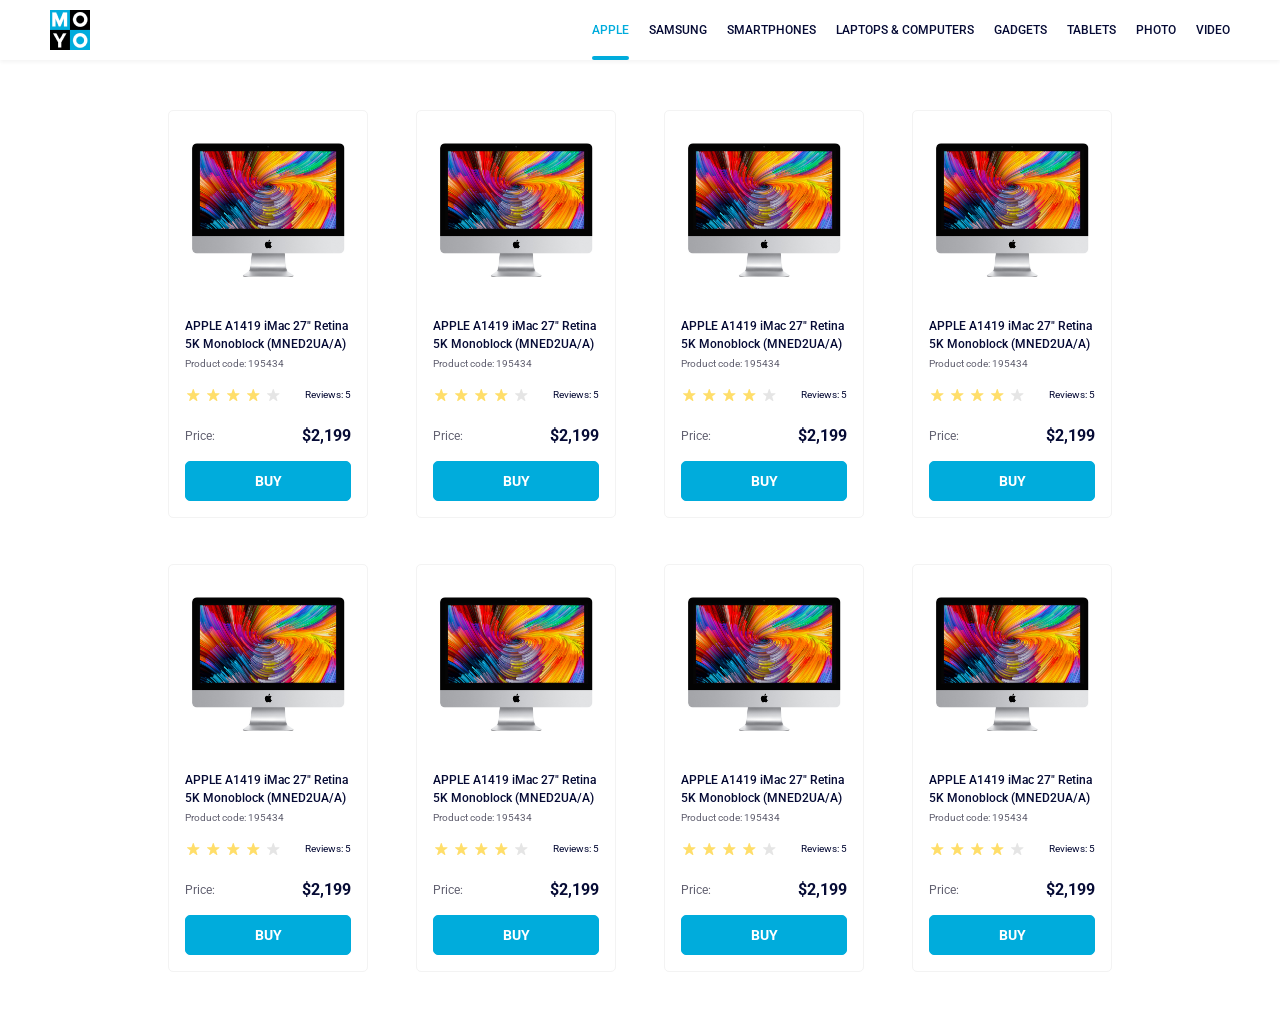
<file: index.html>
<!doctype html><html lang="en"><head><meta charset="utf-8"><meta name="viewport" content="width=device-width, initial-scale=1.0"><title>Catalog</title><link rel="preconnect" href="https://fonts.gstatic.com"><link href="https://fonts.googleapis.com/css2?family=Roboto:wght@400;500;700&display=swap" rel="stylesheet"><link rel="stylesheet" href="index.9e6c99ca.css"></head><body> <header class="header"> <a class="header__link header__link--logo" href="#logo"> <img class="header__logo-img" src="logo.eddae0ff.png" alt="logo moyo"> </a> <nav class="header__nav"> <ul class="header__nav-list"> <li class="header__nav-item"> <a class="header__link header__link--nav is-active" href="#apple"> Apple </a> </li> <li class="header__nav-item"> <a class="header__link header__link--nav" href="#samsung"> Samsung </a> </li> <li class="header__nav-item"> <a class="header__link header__link--nav" href="#smartphones"> Smartphones </a> </li> <li class="header__nav-item"> <a class="header__link header__link--nav" href="#laptops-and-computers" data-qa="nav-hover"> Laptops & Computers </a> </li> <li class="header__nav-item"> <a class="header__link header__link--nav" href="#gadgets"> Gadgets </a> </li> <li class="header__nav-item"> <a class="header__link header__link--nav" href="#tablets"> Tablets </a> </li> <li class="header__nav-item"> <a class="header__link header__link--nav" href="#photo"> Photo </a> </li> <li class="header__nav-item"> <a class="header__link header__link--nav" href="#video"> Video </a> </li> </ul> </nav> </header> <main class="catalog"> <div data-qa="card" class="card"> <img class="card__img" src="imac.202c52ff.jpeg" alt="Apple A1419 iMac"> <div class="card__content"> <p class="card__title"> APPLE A1419 iMac 27" Retina <br> 5K Monoblock (MNED2UA/A) </p> <p class="card__text card__text--product-code"> Product code: 195434 </p> <div class="card__review"> <div class="stars stars--4"> <div class="stars__star"></div> <div class="stars__star"></div> <div class="stars__star"></div> <div class="stars__star"></div> <div class="stars__star"></div> </div> <p class="card__text card__text--review-text">Reviews: 5</p> </div> <div class="card__price"> <p class="card__text card__text--price-label">Price:</p> <p class="card__text card__text--price-value">$2,199</p> </div> <a data-qa="card-hover" href="#" class="card__button"> Buy </a> </div> </div> <div class="card"> <img class="card__img" src="imac.202c52ff.jpeg" alt="Apple A1419 iMac"> <div class="card__content"> <p class="card__title"> APPLE A1419 iMac 27" Retina <br> 5K Monoblock (MNED2UA/A) </p> <p class="card__text card__text--product-code"> Product code: 195434 </p> <div class="card__review"> <div class="stars stars--4"> <div class="stars__star"></div> <div class="stars__star"></div> <div class="stars__star"></div> <div class="stars__star"></div> <div class="stars__star"></div> </div> <p class="card__text card__text--review-text">Reviews: 5</p> </div> <div class="card__price"> <p class="card__text card__text--price-label">Price:</p> <p class="card__text card__text--price-value">$2,199</p> </div> <a href="#" class="card__button"> Buy </a> </div> </div> <div class="card"> <img class="card__img" src="imac.202c52ff.jpeg" alt="Apple A1419 iMac"> <div class="card__content"> <p class="card__title"> APPLE A1419 iMac 27" Retina <br> 5K Monoblock (MNED2UA/A) </p> <p class="card__text card__text--product-code"> Product code: 195434 </p> <div class="card__review"> <div class="stars stars--4"> <div class="stars__star"></div> <div class="stars__star"></div> <div class="stars__star"></div> <div class="stars__star"></div> <div class="stars__star"></div> </div> <p class="card__text card__text--review-text">Reviews: 5</p> </div> <div class="card__price"> <p class="card__text card__text--price-label">Price:</p> <p class="card__text card__text--price-value">$2,199</p> </div> <a href="#" class="card__button"> Buy </a> </div> </div> <div class="card"> <img class="card__img" src="imac.202c52ff.jpeg" alt="Apple A1419 iMac"> <div class="card__content"> <p class="card__title"> APPLE A1419 iMac 27" Retina <br> 5K Monoblock (MNED2UA/A) </p> <p class="card__text card__text--product-code"> Product code: 195434 </p> <div class="card__review"> <div class="stars stars--4"> <div class="stars__star"></div> <div class="stars__star"></div> <div class="stars__star"></div> <div class="stars__star"></div> <div class="stars__star"></div> </div> <p class="card__text card__text--review-text">Reviews: 5</p> </div> <div class="card__price"> <p class="card__text card__text--price-label">Price:</p> <p class="card__text card__text--price-value">$2,199</p> </div> <a href="#" class="card__button"> Buy </a> </div> </div> <div class="card"> <img class="card__img" src="imac.202c52ff.jpeg" alt="Apple A1419 iMac"> <div class="card__content"> <p class="card__title"> APPLE A1419 iMac 27" Retina <br> 5K Monoblock (MNED2UA/A) </p> <p class="card__text card__text--product-code"> Product code: 195434 </p> <div class="card__review"> <div class="stars stars--4"> <div class="stars__star"></div> <div class="stars__star"></div> <div class="stars__star"></div> <div class="stars__star"></div> <div class="stars__star"></div> </div> <p class="card__text card__text--review-text">Reviews: 5</p> </div> <div class="card__price"> <p class="card__text card__text--price-label">Price:</p> <p class="card__text card__text--price-value">$2,199</p> </div> <a href="#" class="card__button"> Buy </a> </div> </div> <div class="card"> <img class="card__img" src="imac.202c52ff.jpeg" alt="Apple A1419 iMac"> <div class="card__content"> <p class="card__title"> APPLE A1419 iMac 27" Retina <br> 5K Monoblock (MNED2UA/A) </p> <p class="card__text card__text--product-code"> Product code: 195434 </p> <div class="card__review"> <div class="stars stars--4"> <div class="stars__star"></div> <div class="stars__star"></div> <div class="stars__star"></div> <div class="stars__star"></div> <div class="stars__star"></div> </div> <p class="card__text card__text--review-text">Reviews: 5</p> </div> <div class="card__price"> <p class="card__text card__text--price-label">Price:</p> <p class="card__text card__text--price-value">$2,199</p> </div> <a href="#" class="card__button"> Buy </a> </div> </div> <div class="card"> <img class="card__img" src="imac.202c52ff.jpeg" alt="Apple A1419 iMac"> <div class="card__content"> <p class="card__title"> APPLE A1419 iMac 27" Retina <br> 5K Monoblock (MNED2UA/A) </p> <p class="card__text card__text--product-code"> Product code: 195434 </p> <div class="card__review"> <div class="stars stars--4"> <div class="stars__star"></div> <div class="stars__star"></div> <div class="stars__star"></div> <div class="stars__star"></div> <div class="stars__star"></div> </div> <p class="card__text card__text--review-text">Reviews: 5</p> </div> <div class="card__price"> <p class="card__text card__text--price-label">Price:</p> <p class="card__text card__text--price-value">$2,199</p> </div> <a href="#" class="card__button"> Buy </a> </div> </div> <div class="card"> <img class="card__img" src="imac.202c52ff.jpeg" alt="Apple A1419 iMac"> <div class="card__content"> <p class="card__title"> APPLE A1419 iMac 27" Retina <br> 5K Monoblock (MNED2UA/A) </p> <p class="card__text card__text--product-code"> Product code: 195434 </p> <div class="card__review"> <div class="stars stars--4"> <div class="stars__star"></div> <div class="stars__star"></div> <div class="stars__star"></div> <div class="stars__star"></div> <div class="stars__star"></div> </div> <p class="card__text card__text--review-text">Reviews: 5</p> </div> <div class="card__price"> <p class="card__text card__text--price-label">Price:</p> <p class="card__text card__text--price-value">$2,199</p> </div> <a href="#" class="card__button"> Buy </a> </div> </div> </main> </body></html>
</file>
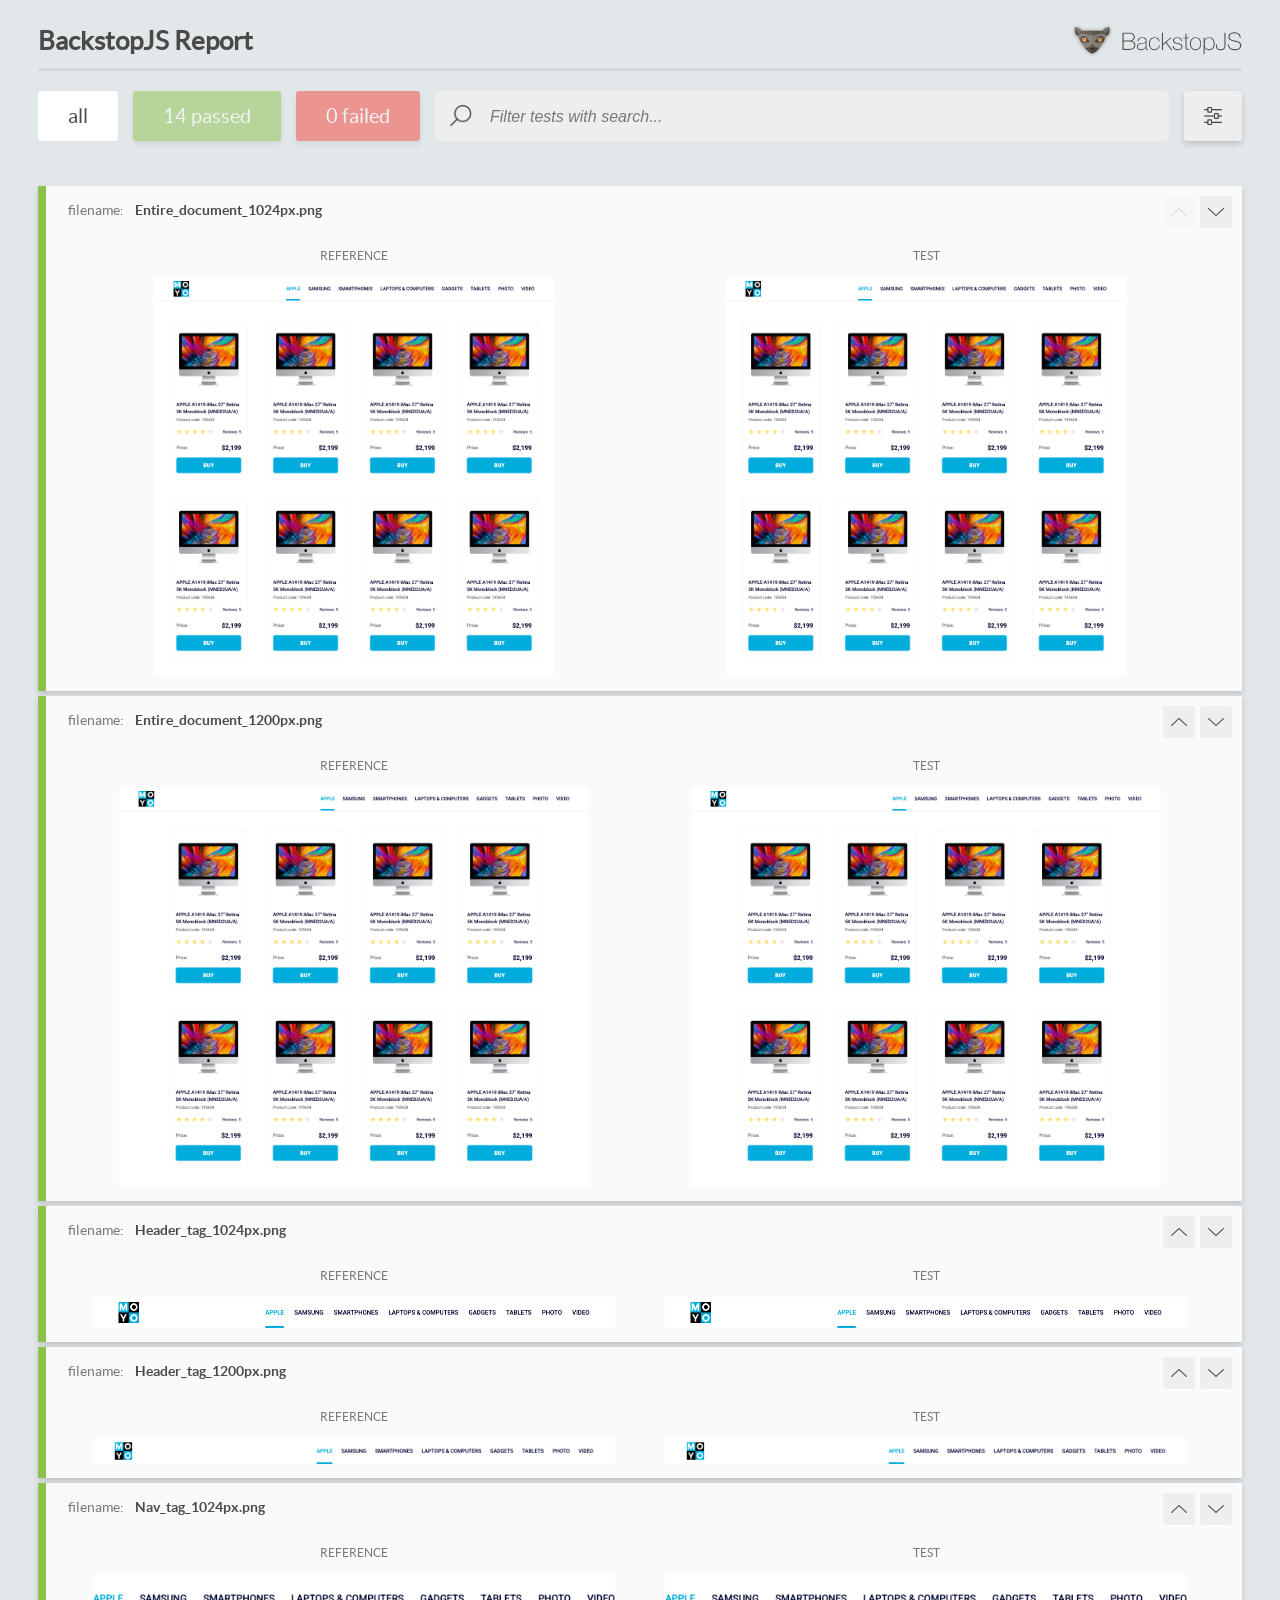
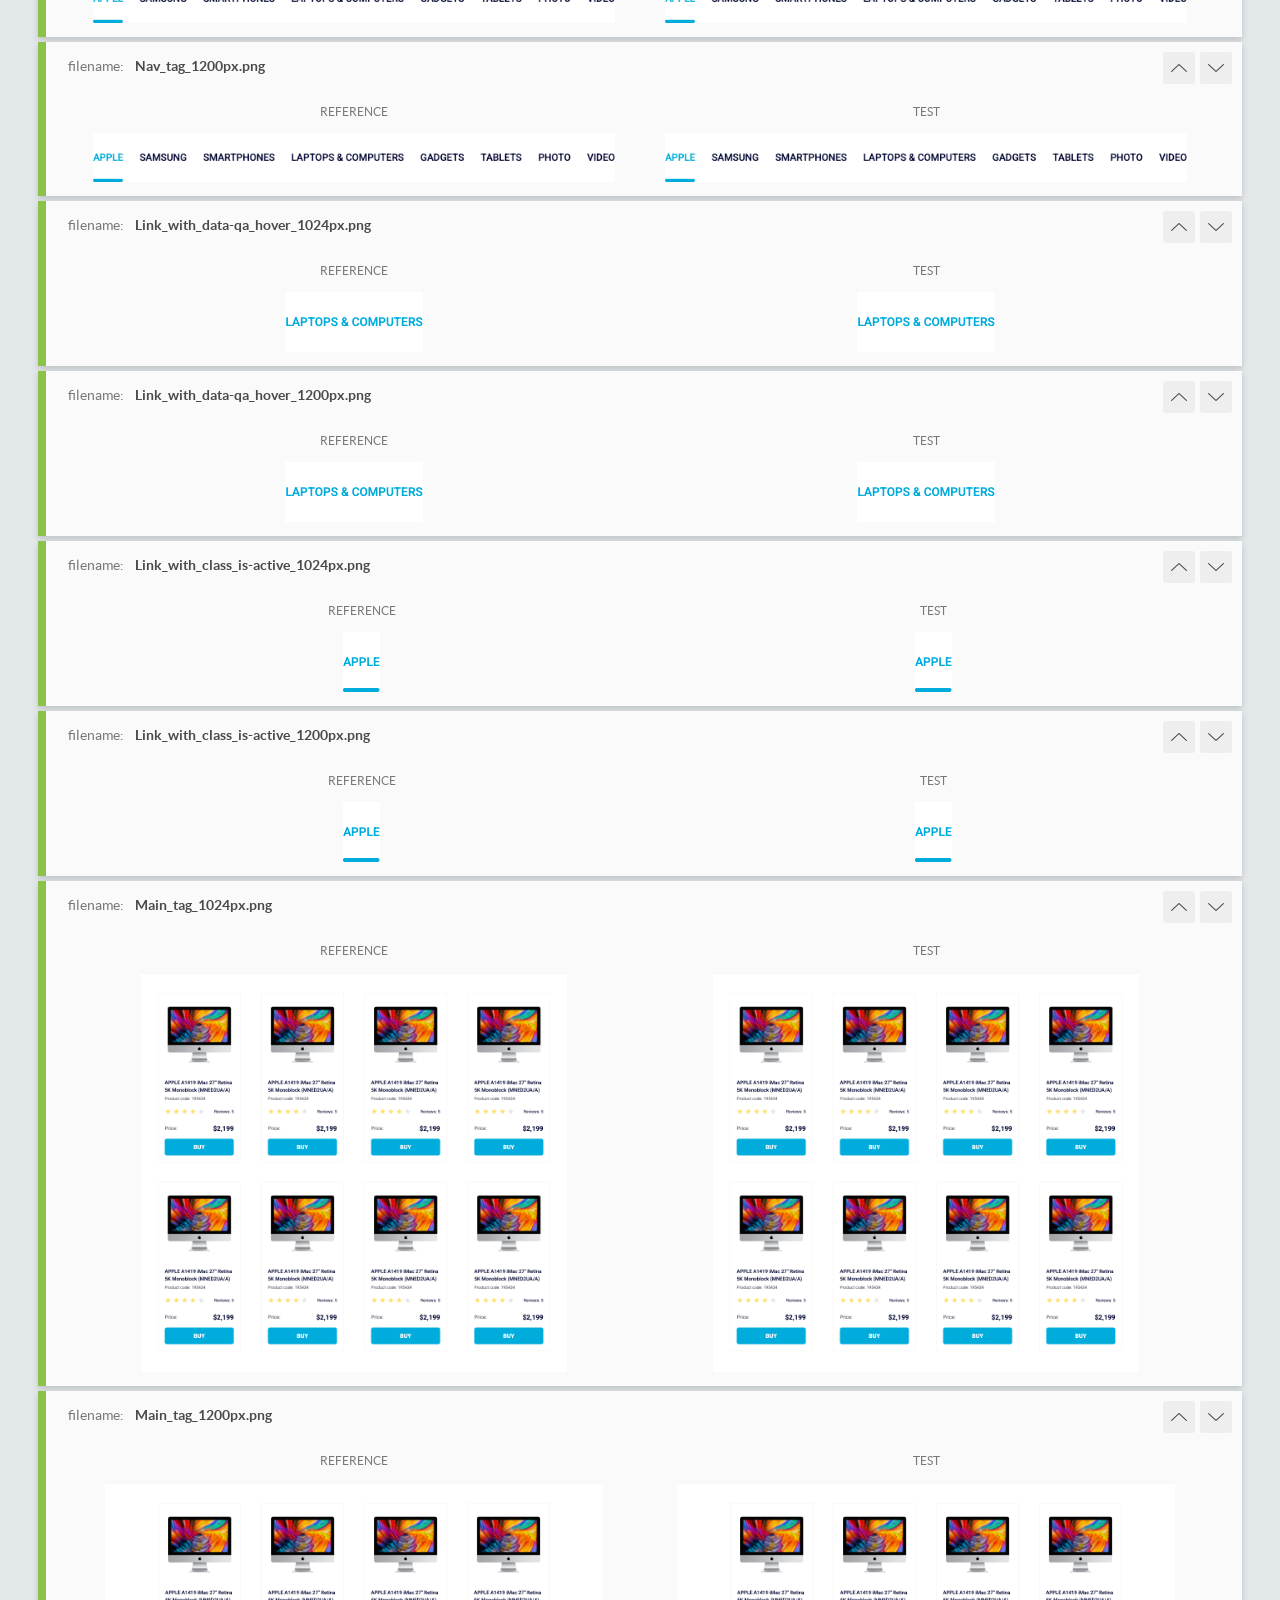
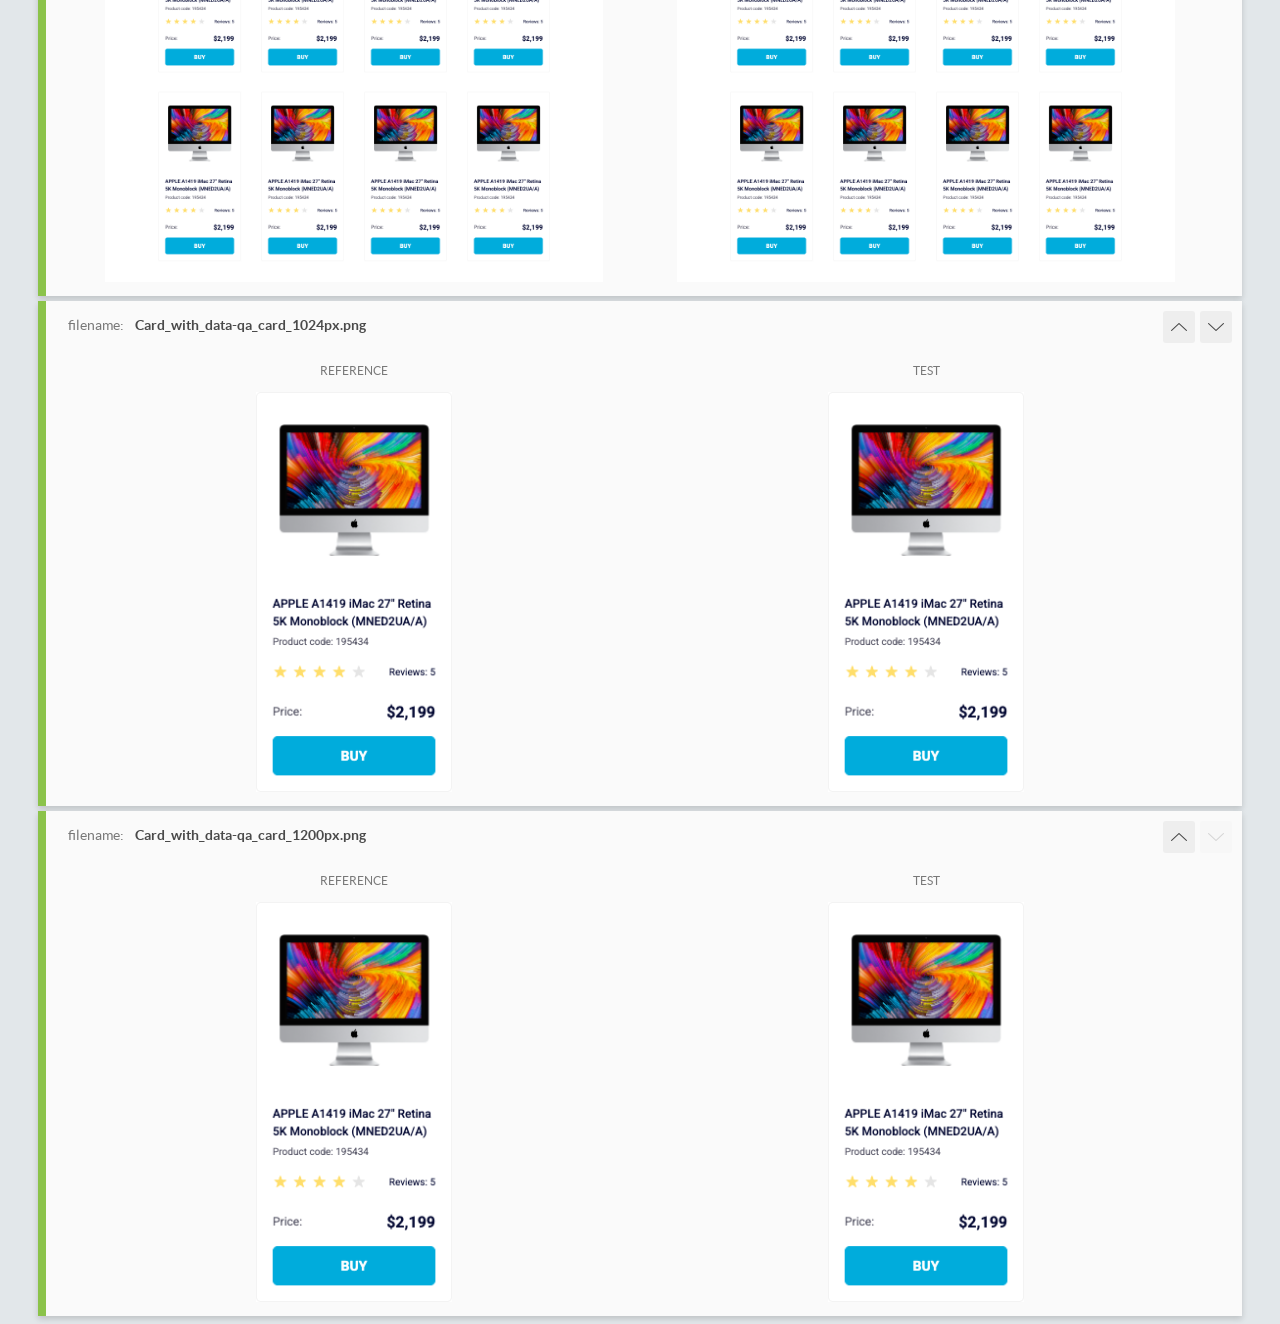
<file: report/html_report/index.html>
<!DOCTYPE html>
<html>
  <head>
    <meta charset="utf-8">
    <!-- Disable Cache -->
    <meta http-equiv="Cache-Control" content="no-cache, no-store, must-revalidate">
    <meta http-equiv="Pragma" content="no-cache">
    <meta http-equiv="Expires" content="0">

    <title>BackstopJS Report</title>

    <style>
      @font-face {
          font-family: 'latoregular';
          src: url('./assets/fonts/lato-regular-webfont.woff2') format('woff2'),
              url('./assets/fonts/lato-regular-webfont.woff') format('woff');
          font-weight: 400;
          font-style: normal;
      }
      @font-face {
          font-family: 'latobold';
          src: url('./assets/fonts/lato-bold-webfont.woff2') format('woff2'),
              url('./assets/fonts/lato-bold-webfont.woff') format('woff');
          font-weight: 700;
          font-style: normal;
      }

      .ReactModal__Body--open {
          overflow: hidden;
      }
      .ReactModal__Body--open .header {
        display: none;
      }

    </style>
  </head>
  <body style="background-color: #E2E7EA">
    <div id="root">

    </div>
    <script>
      function report (report) { // eslint-disable-line no-unused-vars
        window.tests = report;
      }
    </script>
    <script src="config.js"></script>
    <script src="index_bundle.js"></script>
  </body>
</html>
</file>
<file: index.9e6c99ca.css>
html{font-family:Roboto,sans-serif;font-style:normal}body{margin:0}.header{justify-content:space-between;align-items:center;padding:0 50px;display:flex;box-shadow:0 2px 4px #0000000d}.header__link{text-decoration:none}.header__link--logo{display:flex}.header__logo-img{width:40px;height:40px}.header__nav-list{align-items:center;margin:0;padding:0;list-style:none;display:flex}.header__nav-list .header__nav-item:not(:last-child){margin-right:20px}.header__link--nav{color:#060b35;text-transform:uppercase;align-items:center;height:60px;font-size:12px;font-weight:500;transition:color .3s;display:flex}.header__link--nav:hover{color:#00acdc}.is-active{color:#00acdc;position:relative}.is-active:after{content:"";background-color:#00acdc;border-radius:8px;width:100%;height:4px;position:absolute;bottom:0;left:0}.catalog{grid-template-rows:repeat(auto-fit,1fr);grid-template-columns:200px;place-content:center;gap:46px 48px;padding:50px 40px;display:grid}@media (width>=488px){.catalog{grid-template-columns:repeat(2,200px)}}@media (width>=768px){.catalog{grid-template-columns:repeat(3,200px)}}@media (width>=1024px){.catalog{grid-template-columns:repeat(4,200px)}}.card{box-sizing:border-box;border:1px solid #f3f3f3;border-radius:5px;width:200px;padding:32px 16px 16px;transition:transform .3s}.card:hover{transform:scale(1.2)}.card__title{color:#060b35;letter-spacing:0;margin:0;padding:0;font-size:12px;font-weight:500;line-height:18px;transition:color .3s}.card__img{width:160px;height:134px;margin:0 3px 40px;display:block}.card__content{box-sizing:border-box}.card__text{color:#060b35;margin:0;padding:0}.card__text--product-code{letter-spacing:0;color:#616070;margin-top:4px;font-size:10px;font-weight:400;line-height:14px}.card__text--review-text{letter-spacing:0;font-size:10px;font-weight:400;line-height:14px}.card__text--price-label{letter-spacing:0;color:#616070;font-size:12px;font-weight:400;line-height:18px}.card__text--price-value{letter-spacing:0;font-size:16px;font-weight:700;line-height:18px}.card__review{flex-wrap:nowrap;justify-content:space-between;align-items:center;margin-top:16px;display:flex}.card__price{justify-content:space-between;margin-top:24px;display:flex}.card__button{box-sizing:border-box;color:#fff;letter-spacing:0;text-transform:uppercase;background-color:#00acdc;border:1px solid #00acdc;border-radius:5px;justify-content:center;align-items:center;width:100%;height:40px;margin-top:16px;font-size:14px;font-weight:700;line-height:16px;text-decoration:none;transition:background-color .3s,color .3s;display:flex}.card__button:hover{color:#00acdc;background-color:#fff}.stars{display:flex}.stars__star{background-image:url(star.822d561e.svg);background-position:50%;background-repeat:no-repeat;width:16px;height:16px}.stars__star:not(:last-child){margin-right:4px}.stars--4 .stars__star:nth-child(-n+4){background-image:url(star-active.edda4c43.svg)}
/*# sourceMappingURL=index.9e6c99ca.css.map */
</file>
